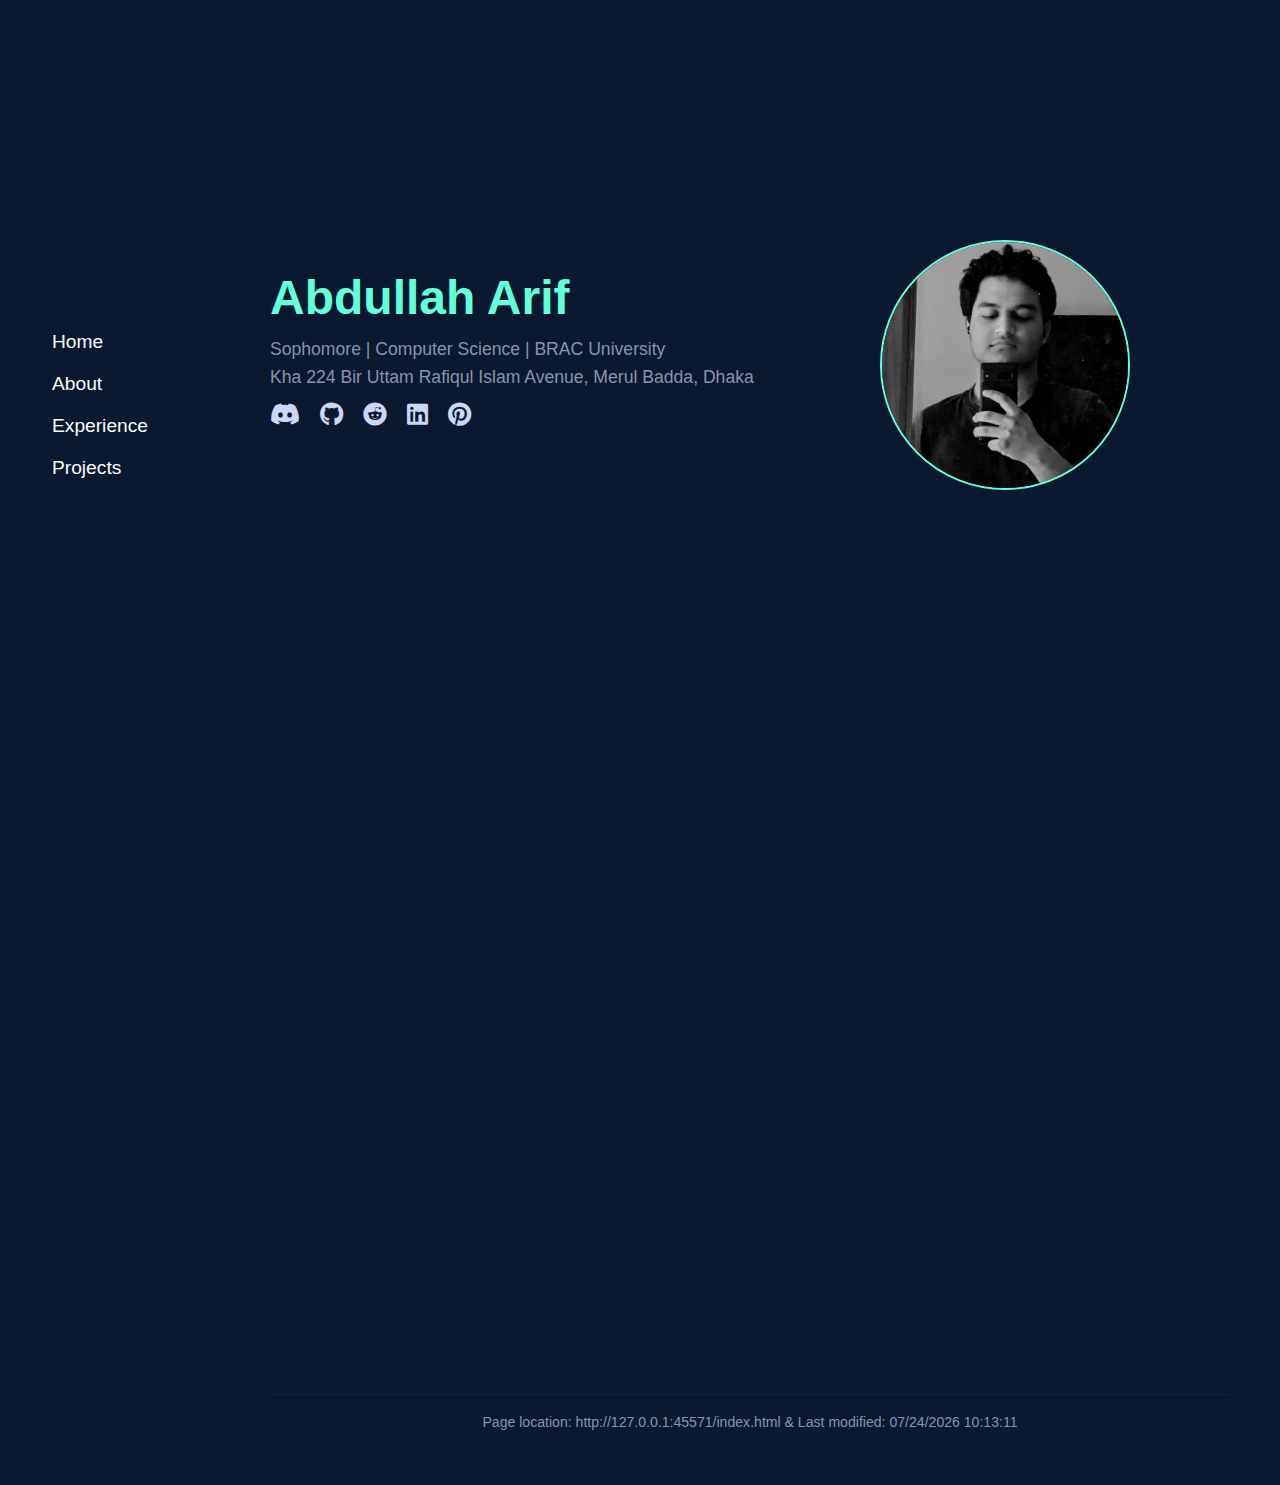
<file: index.html>
<!DOCTYPE html>
<html lang="en">
<head>
    <meta charset="UTF-8" />
    <meta name="viewport" content="width=device-width, initial-scale=1.0" />
    <title>Abdullah Arif</title>
    <link rel="stylesheet" href="styles.css" />
    <link rel="stylesheet" href="https://cdnjs.cloudflare.com/ajax/libs/font-awesome/6.0.0-beta3/css/all.min.css">
    <link rel="icon" href="https://img.freepik.com/premium-vector/letter-logo-business-icon-design_487414-13.jpg"> 
    <script defer src="script.js"></script>
</head>
<body>

    <!-- Placeholder for the sidebar -->
    <div id="sidebar"></div>
    <script>
        document.addEventListener("DOMContentLoaded", function () {
          fetch("sidebar.html")
            .then(response => response.text())
            .then(data => {
              document.getElementById("sidebar").innerHTML = data;
            })
            .catch(error => console.error("Error loading sidebar:", error));
        });
      </script>

    <!-- Main Content -->
    <main id="content">
        <!-- Home Section -->
        <section id="home" class="section">
            <br><br><br><br><br>
            <br><br><br><br><br>
            <br><br><br><br><br>
            <h1>Abdullah Arif</h1>
            <!-- Profile Picture -->
            <div class="profile-picture">
                <img src="images/profile_pic.jpg" alt="Profile Picture">
            </div>
            <p>Sophomore | Computer Science | BRAC University</p>
            <p>Kha 224 Bir Uttam Rafiqul Islam Avenue, Merul Badda, Dhaka</p>
            <div class="social-links">
                <a href="https://discord.gg/r2ynmB4e" target="_blank">
                    <i class="fab fa-discord"></i>
                </a>
                <a href="https://github.com/ABDarif" target="_blank">
                    <i class="fab fa-github"></i>
                </a>
                <a href="https://www.reddit.com/user/Organic_Gain_4184/" target="_blank">
                    <i class="fab fa-reddit"></i>
                </a>
                <a href="https://www.linkedin.com/in/abdullah-arif-3a7171248/" target="_blank">
                    <i class="fab fa-linkedin"></i>
                </a>
                <a href="https://www.pinterest.com/abdarifnitul/" target="_blank">
                    <i class="fab fa-pinterest"></i>
                </a>
            </div>            
        </section>

        <!-- About Section -->
        <br><br><br><br><br>
        <br><br><br><br><br>
        <br><br><br><br><br>
        <section id="about" class="section">
            <p>
                I’m a developer who loves building accessible, pixel-perfect, user interfaces.
                I most enjoy building software in the sweet spot where design and engineering meet — things that look good, built 
                well under the hood but most importantly, cool to a novice.
            </p>
            <br>
            <p>
                Currently, I'm a Sophomore in the department of Computer Science & Engineering at 
                <a href="https://www.bracu.ac.bd/">BRAC University</a>. 
                Also, I am the current Vice-Chair at the
                <a href="https://ieeebracu.com/ieee-bracu-ras/">IEEE Robotics & Automation Society BRAC University Student Branch Chapter</a>. 
                Here, I help host, manage & organize seminars, workshops & Industry Visits with the great minds & technologically advanced places 
                behind the fast-growing Robotics sector in Bangladesh.
            </p>
            <br>
            <p>
                Previously, I had the privilege of being a member at the 
                <a href="https://www.facebook.com/braculasset/">Laboratory of Space Systems Engineering & Technology (LaSSET)</a>, which was 
                solely responsible for launching the first ever nano-satellite of Bangladesh, 
                <a href="https://en.wikipedia.org/wiki/BRAC_Onnesha">BRAC Onnesha</a>. I worked at the project named 
                <a href="https://bracuexpress.com/bracu-alter-excels-for-the-finals-of-robocup-2024/">BRACU ALTER</a> 
                there & was a Senior Contributor at the Artificial Intelligence & Firmware Sub-team. Prior to that, I worked at another flagship robotics 
                project of BRAC University, 
                <a href="https://www.facebook.com/bracudichari/">BRACU Dichari</a>, which placed 4th & won the “Perseverance Award” at the 
                <a href="https://eu-robotics.net/european-robotics-league/">European Robotics League</a> 2022 in Poland. 
                I worked as a Junior Contributor at the Control & Software Sub-team.
            </p>
            <br>
            <p>
                In my spare time, I’m usually playing video games, reading fiction books, hanging out with my 
                friends & families, or roaming around my town & countryside on my bicycle
            </p>
            <br><br><br>
        </section>

        <!-- Footer Section -->
        <footer id="footer">
            <br>
            <p id="footer-text"></p>
        </footer>
    </main>
</body>
</html>
</file>
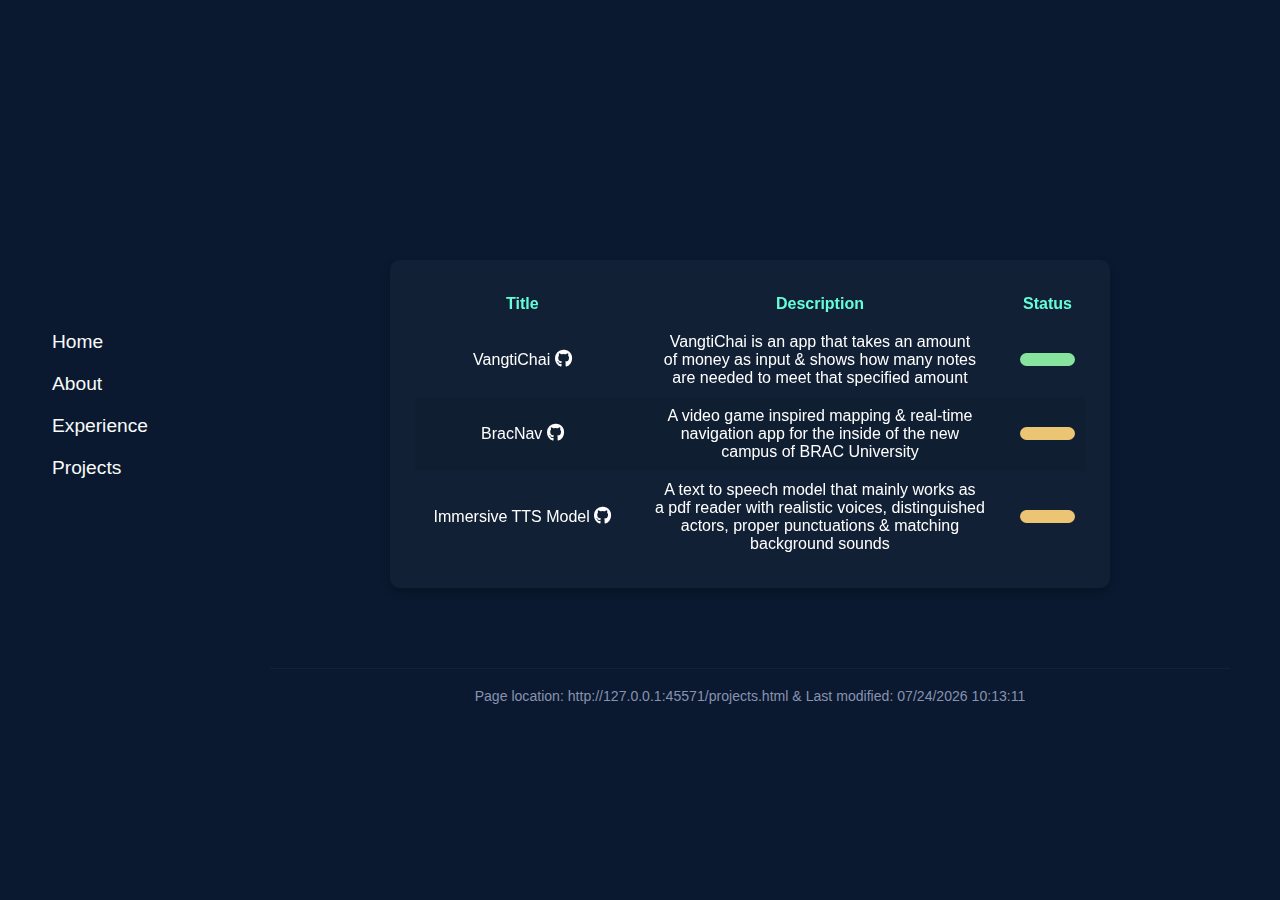
<file: projects.html>
<!DOCTYPE html>
<html lang="en">
<head>
    <meta charset="UTF-8">
    <meta name="viewport" content="width=device-width, initial-scale=1.0">
    <link rel="stylesheet" href="styles.css" />
    <link rel="stylesheet" href="https://cdnjs.cloudflare.com/ajax/libs/font-awesome/6.0.0-beta3/css/all.min.css">
    <link rel="icon" href="https://img.freepik.com/premium-vector/letter-logo-business-icon-design_487414-13.jpg">
    <script defer src="script.js"></script>
    <title>Arif's Projects</title>
</head>
<body>
    <div id="sidebar"></div>
    <script>
        document.addEventListener("DOMContentLoaded", function () {
          fetch("sidebar.html")
            .then(response => response.text())
            .then(data => {
              document.getElementById("sidebar").innerHTML = data;
            })
            .catch(error => console.error("Error loading sidebar:", error));
        });
      </script>

    <!-- Main Content -->
    <main id="content">
        <!-- Projects Content -->
        <section id="projects" class="section">
            <br><br><br><br><br>
            <br>
            <div class="project-table-wrapper">
                <table>
                    <thead>
                        <tr>
                            <th> Title </th>
                            <th> Description </th>
                            <th> Status </th>
                        </tr>
                    </thead>
                    <tbody>
                        <tr>
                            <td> VangtiChai 
                                <a href="https://github.com/ABDarif/VangtiChai" target="_blank">
                                    <i class="fab fa-github"></i> 
                                </a> 
                            </td>
                            <td> VangtiChai is an app that takes an amount <br>
                                of money as input & shows how many notes <br> 
                                are needed to meet that specified amount </td>
                            <td>
                                <p class="status delivered"></p>
                            </td>
                        </tr>
                        <tr>
                            <td> BracNav 
                                <a href="https://github.com/ABDarif/BracNav" target="_blank">
                                    <i class="fab fa-github"></i> 
                                </a> 
                            </td>
                            <td> A video game inspired mapping & real-time <br>
                                navigation app for the inside of the new <br>
                                campus of BRAC University </td>
                            <td>
                                <p class="status pending"></p>
                            </td>
                        </tr>
                        <tr>
                            <td> Immersive TTS Model 
                                <a href="https://github.com/ABDarif/pdf_analyzer" target="_blank">
                                    <i class="fab fa-github"></i> 
                                </a> 
                            </td>
                            <td> A text to speech model that mainly works as <br>
                                a pdf reader with realistic voices, distinguished <br>
                                actors, proper punctuations & matching <br>
                                background sounds </td>
                            <td>
                                <p class="status pending"></p>
                            </td>
                        </tr>
                    </tbody>
                </table>
            </div>
        </section>

        <!-- Footer Section -->
        <footer id="footer">
            <br>
            <p id="footer-text"></p>
        </footer>
    </main>
</body>
</html>
</file>
<file: styles.css>
* {
    margin: 0;
    padding: 0;
    box-sizing: border-box;
}

body {
    font-family: Arial, sans-serif;
    color: #ccd6f6;
    background-color: #0a192f;
    accent-color: 64ffda;
    display: flex;
}

a {color : white; 
   text-decoration : wavy;
   font-size : large}
a:visited {color : white}
a:active {color : orange}
a:hover {color : deepskyblue}

/* Sidebar Navigation */
#sidebar {
    position: fixed;
    top: 0;
    left: 0;
    width: 200px;
    height: 90%;
    background-color: #0a192f;
    accent-color: 64ffda;
    display: flex;
    align-items: center;
    justify-content: center;
}

#sidebar ul {
    list-style: none;
}

#sidebar ul li {
    margin: 20px 0;
}

#sidebar ul li a {
    font-size: 1.2em;
    color: #f8fbfa;
    text-decoration: none;
    transition: color 0.3s;
}
#sidebar ul li a.active {
    color: #64ffda;
}

#sidebar ul li a:hover {
    color: #0c7b93;
}

/* Profile Section */
.profile {
    text-align: center;
    margin-bottom: 30px;
}

.profile h1 {
    font-size: 1.5em;
    color: #64ffda;
    margin-bottom: 10px;
}

.profile p {
    font-size: 1em;
    color: #8892b0;
}

/* Main Content */
#content {
    margin-left: 220px;
    padding: 50px;
    padding-top: 0px;
    width: calc(100% - 220px);
}

.section {
    margin-bottom: 80px;
}

h1 {
    font-size: 3em;
    color: #64ffda;
    margin-bottom: 10px;
}

h2 {
    font-size: 2em;
    color: #ccd6f6;
    margin-bottom: 10px;
}

p {
    font-size: 1.1em;
    line-height: 1.6;
    color: #8892b0;
}

ul li {
    margin: 10px 0;
}

/* Button */
.button {
    display: inline-block;
    margin-top: 20px;
    padding: 10px 20px;
    color: #64ffda;
    border: 2px solid #64ffda;
    border-radius: 5px;
    transition: background-color 0.3s, color 0.3s;
}

.button:hover {
    background-color: #0a192f;
    accent-color: 64ffda;
    color: #0a192f;
}

/* Footer */
footer {
    margin-top: 1px;
    padding: 1px;
    text-align: center;
    color: #8892b0;
    font-size: 0.8em;
    border-top: 1px solid #112240;
}

/* Scroll Animation */
.section {
    opacity: 0;
    transform: translateY(20px);
    transition: opacity 0.6s ease, transform 0.6s ease;
    transition-delay: 0.1s; /* Delayed for smooth effect */
}

.section.visible {
    opacity: 1;
    transform: translateY(0);
}

/* Smooth Scrolling */
html {
    scroll-behavior: smooth;
}

hr.dashed {
    border-top: 3px dashed #bbb;
  }

/* Timeline Styles */
:root {
    --background: #252827;
    --color-primary: #004ffc;
    --color-light: white;
    --color-dim: #6c6d6d;
    --spacing: 50px;
    --radius: 4px;
    --date: 120px;
    --dotborder: 4px;
    --dot: 11px;
    --line: 4px;
    --font-title: "Saira", sans-serif;
    --font-text: "Chivo", sans-serif;
} */

/* Base Styles */
body {
    background: var(--background);
    font-size: 16px;
}

#timeline-content {
    margin-top: 50px;
    text-align: center;
  }
  /* Timeline */
  .timeline {
    border-left: 4px solid teal;
    border-bottom-right-radius: 4px;
    border-top-right-radius: 4px;
    background: rgba(255, 255, 255, 0.03);
    color: rgba(255, 255, 255, 0.8);
    font-family: "Chivo", sans-serif;
    margin: 1px auto;
    letter-spacing: 1.0px;
    position: relative;
    line-height: 1.4em;
    font-size: 1.0em;
    padding: 50px;
    list-style: none;
    text-align: left;
    font-weight: 100;
    max-width: 80%;
  }
  .timeline h1 {
    font-family: "Saira", sans-serif;
    letter-spacing: 1.0px;
    font-weight: 100;
    font-size: 1.0em;
  }
  .timeline h2,
  .timeline h3 {
    font-family: "Saira", sans-serif;
    letter-spacing: 1.0px;
    font-weight: 400;
    font-size: 1.2em;
  }
  .timeline .event {
    border-bottom: 1px dashed rgba(255, 255, 255, 0.1);
    padding-bottom: 25px;
    margin-bottom: 25px;
    position: relative;
  }
  .timeline .event:last-of-type {
    padding-bottom: 0;
    margin-bottom: 0;
    border: none;
  }
  .timeline .event:before,
  .timeline .event:after {
    position: absolute;
    display: block;
    top: 0;
  }
  .timeline .event:before {
    left: -217.5px;
    color: rgba(255, 255, 255);
    content: attr(data-date);
    text-align: right;
    font-weight: 500;
    font-size: 0.8em;
    min-width: 150px;
    font-family: "Saira", sans-serif;
  }
  .timeline .event:after {
    box-shadow: 0 0 0 3px teal;
    left: -55.85px;
    background: white;
    border-radius: 50%;
    height: 7px;
    width: 7px;
    content: "";
    top: 5px;
  }

@page {
    size: landscape;
    margin: 0; 
}

body {
    min-height: 100vh;
    display: flex;
    justify-content: center;
    align-items: center;
}

main.table {
    width: 82vw;
    height: 90vh;
    background-color: transparent;

    backdrop-filter: blur(7px);
    box-shadow: 0 .4rem .8rem #0005;
    border-radius: .8rem;

    overflow: hidden;
}

.table__header {
    width: 100%;
    height: 10%;
    background-color: transparent;
    padding: .8rem 1rem;

    display: flex;
    justify-content: space-between;
    align-items: center;
}

.table__header .input-group {
    width: 35%;
    height: 100%;
    background-color: transparent;
    padding: 0 .8rem;
    border-radius: 2rem;

    display: flex;
    justify-content: center;
    align-items: center;

    transition: .2s;
}

.table__header .input-group:hover {
    width: 45%;
    background-color: transparent;
    box-shadow: 0 .1rem .4rem #0002;
}

.table__header .input-group img {
    width: 1.2rem;
    height: 1.2rem;
}

.table__header .input-group input {
    width: 100%;
    padding: 0 .5rem 0 .3rem;
    background-color: transparent;
    border: none;
    outline: none;
}

.table__body {
    width: 95%;
    max-height: calc(89% - 1.6rem);
    background-color: transparent;

    margin: .8rem auto;
    border-radius: .6rem;

    overflow: auto;
    overflow: overlay;
}


.table__body::-webkit-scrollbar{
    width: 0.5rem;
    height: 0.5rem;
}

.table__body::-webkit-scrollbar-thumb{
    border-radius: .5rem;
    background-color: transparent;
    visibility: hidden;
}

.table__body:hover::-webkit-scrollbar-thumb{ 
    visibility: visible;
}


table {
    width: 100%;
}

td img {
    width: 36px;
    height: 36px;
    margin-right: .5rem;
    border-radius: 50%;

    vertical-align: middle;
}

table, th, td {
    border-collapse: collapse;
    padding: 1rem;
    text-align: left;
}

thead th {
    position: sticky;
    top: 0;
    left: 0;
    background-color: transparent;
    cursor: default;
    text-transform: capitalize;
}

tbody tr:nth-child(even) {
    background-color: #0000000b;
}

tbody tr {
    --delay: .1s;
    transition: .5s ease-in-out var(--delay), background-color 0s;
}

tbody tr.hide {
    opacity: 0;
    transform: translateX(100%);
}

tbody tr:hover {
    background-color: teal !important;
}

tbody tr td,
tbody tr td p,
tbody tr td img {
    transition: .2s ease-in-out;
}

tbody tr.hide td,
tbody tr.hide td p {
    padding: 0;
    font: 0 / 0 sans-serif;
    transition: .2s ease-in-out .5s;
}

tbody tr.hide td img {
    width: 0;
    height: 0;
    transition: .2s ease-in-out .5s;
}

.status {
    padding: .4rem 0;
    border-radius: 2rem;
    text-align: center;
}

.status.delivered {
    background-color: #86e49d;
    color: #006b21;
}

.status.cancelled {
    background-color: #d893a3;
    color: #b30021;
}

.status.pending {
    background-color: #ebc474;
}

.status.shipped {
    background-color: #6fcaea;
}

thead th span.icon-arrow {
    display: inline-block;
    width: 1.3rem;
    height: 1.3rem;
    border-radius: 50%;
    border: 1.4px solid transparent;
    
    text-align: center;
    font-size: 1rem;
    
    margin-left: .5rem;
    transition: .2s ease-in-out;
}

thead th:hover span.icon-arrow{
    border: 1.4px solid #6c00bd;
}

thead th.active span.icon-arrow{
    background-color: #6c00bd;
    color: #fff;
}

thead th.asc span.icon-arrow{
    transform: rotate(180deg);
}

thead th.active,tbody td.active {
    color: #6c00bd;
}

.export__file {
    position: relative;
}

.export__file .export__file-btn {
    display: inline-block;
    width: 2rem;
    height: 2rem;
    background: #fff6 url(images/export.png) center / 80% no-repeat;
    border-radius: 50%;
    transition: .2s ease-in-out;
}

.export__file .export__file-btn:hover { 
    background-color: #fff;
    transform: scale(1.15);
    cursor: pointer;
}

.export__file input {
    display: none;
}

.export__file .export__file-options {
    position: absolute;
    right: 0;
    
    width: 12rem;
    border-radius: .5rem;
    overflow: hidden;
    text-align: center;

    opacity: 0;
    transform: scale(.8);
    transform-origin: top right;
    
    box-shadow: 0 .2rem .5rem #0004;
    
    transition: .2s;
}

.export__file input:checked + .export__file-options {
    opacity: 1;
    transform: scale(1);
    z-index: 100;
}

.export__file .export__file-options label{
    display: block;
    width: 100%;
    padding: .6rem 0;
    background-color: #f2f2f2;
    
    display: flex;
    justify-content: space-around;
    align-items: center;

    transition: .2s ease-in-out;
}

.export__file .export__file-options label:first-of-type{
    padding: 1rem 0;
    background-color: #86e49d !important;
}

.export__file .export__file-options label:hover{
    transform: scale(1.05);
    background-color: #fff;
    cursor: pointer;
}

.export__file .export__file-options img{
    width: 2rem;
    height: auto;
}

/* Profile Picture Styling */
.profile-picture {
    position: fixed;
    top: 240px; 
    right: 100px; 
    width: 250px; 
    height: 250px;
    border-radius: 50%; 
    overflow: hidden; 
    border: 2px solid #64ffda; 
}

.profile-picture img {
    width: 100%;
    height: 100%;
    object-fit: cover; 
}

/* Glass-effect */
.project-table-wrapper {
    margin: 10px auto; 
    padding: 25px; 
    width: 75%; 
    max-width: 1200px; 
    border-radius: 10px; 
    background: rgba(255, 255, 255, 0.03); 
    backdrop-filter: blur(10px); 
    box-shadow: 0 4px 10px rgba(0, 0, 0, 0.2); 
    border: 0px solid rgba(255, 255, 255, 0.2); 
}

.project-table-wrapper table {
    width: 100%;
    border-collapse: collapse;
}

.project-table-wrapper th, .project-table-wrapper td {
    padding: 10px;
    text-align: center;
    color: #ffffff;
}

.project-table-wrapper th {
    font-weight: bold;
    color: #64ffda;
}
/* Social Links */
.social-links {
    display: flex;
    gap: 20px;
    margin-top: 10px;
}

.social-links a {
    color: #ccd6f6;
    font-size: 1.5em;
    transition: color 0.3s;
}

.social-links a:hover {
    color: #64ffda;
}

/* Organization Logos */
.organization-logos {
    display: flex;
    gap: 20px;
    margin-top: 10px;
    justify-content: center;
    align-items: center;
}

@media screen and (max-width: 1100px) {
    h1 {
        font-size: 36px;
        line-height: 50px;
    }

    #sidebar {
        width: 100%;
        height: auto;
        position: fixed;
        top: auto;
        bottom: 0;
        display: flex;
        align-items: center;
        justify-content: center;
        flex-direction: column;
        padding: 0 10px;
        box-sizing: border-box;
    }
    #sidebar ul {
        list-style: none;
        display: inline;
        flex-direction: column; /* Stack items vertically */
        align-items: center; /* Center the list items */
        margin: 0;
        padding: 0;
    }
    
    #sidebar ul li {
        margin: 10px 0;
        display: inline;
    }
    
    #sidebar ul li a {
        font-size: 1.2em;
        color: #f8fbfa;
        text-decoration: none;
        transition: color 0.3s;
    }
    #content {
        margin: 0 auto; /* Centers the element horizontally */
        padding: 50px;
        padding-top: 0px;
        width: 90%; /* Or any desired percentage or fixed width */
    }    
}
</file>
